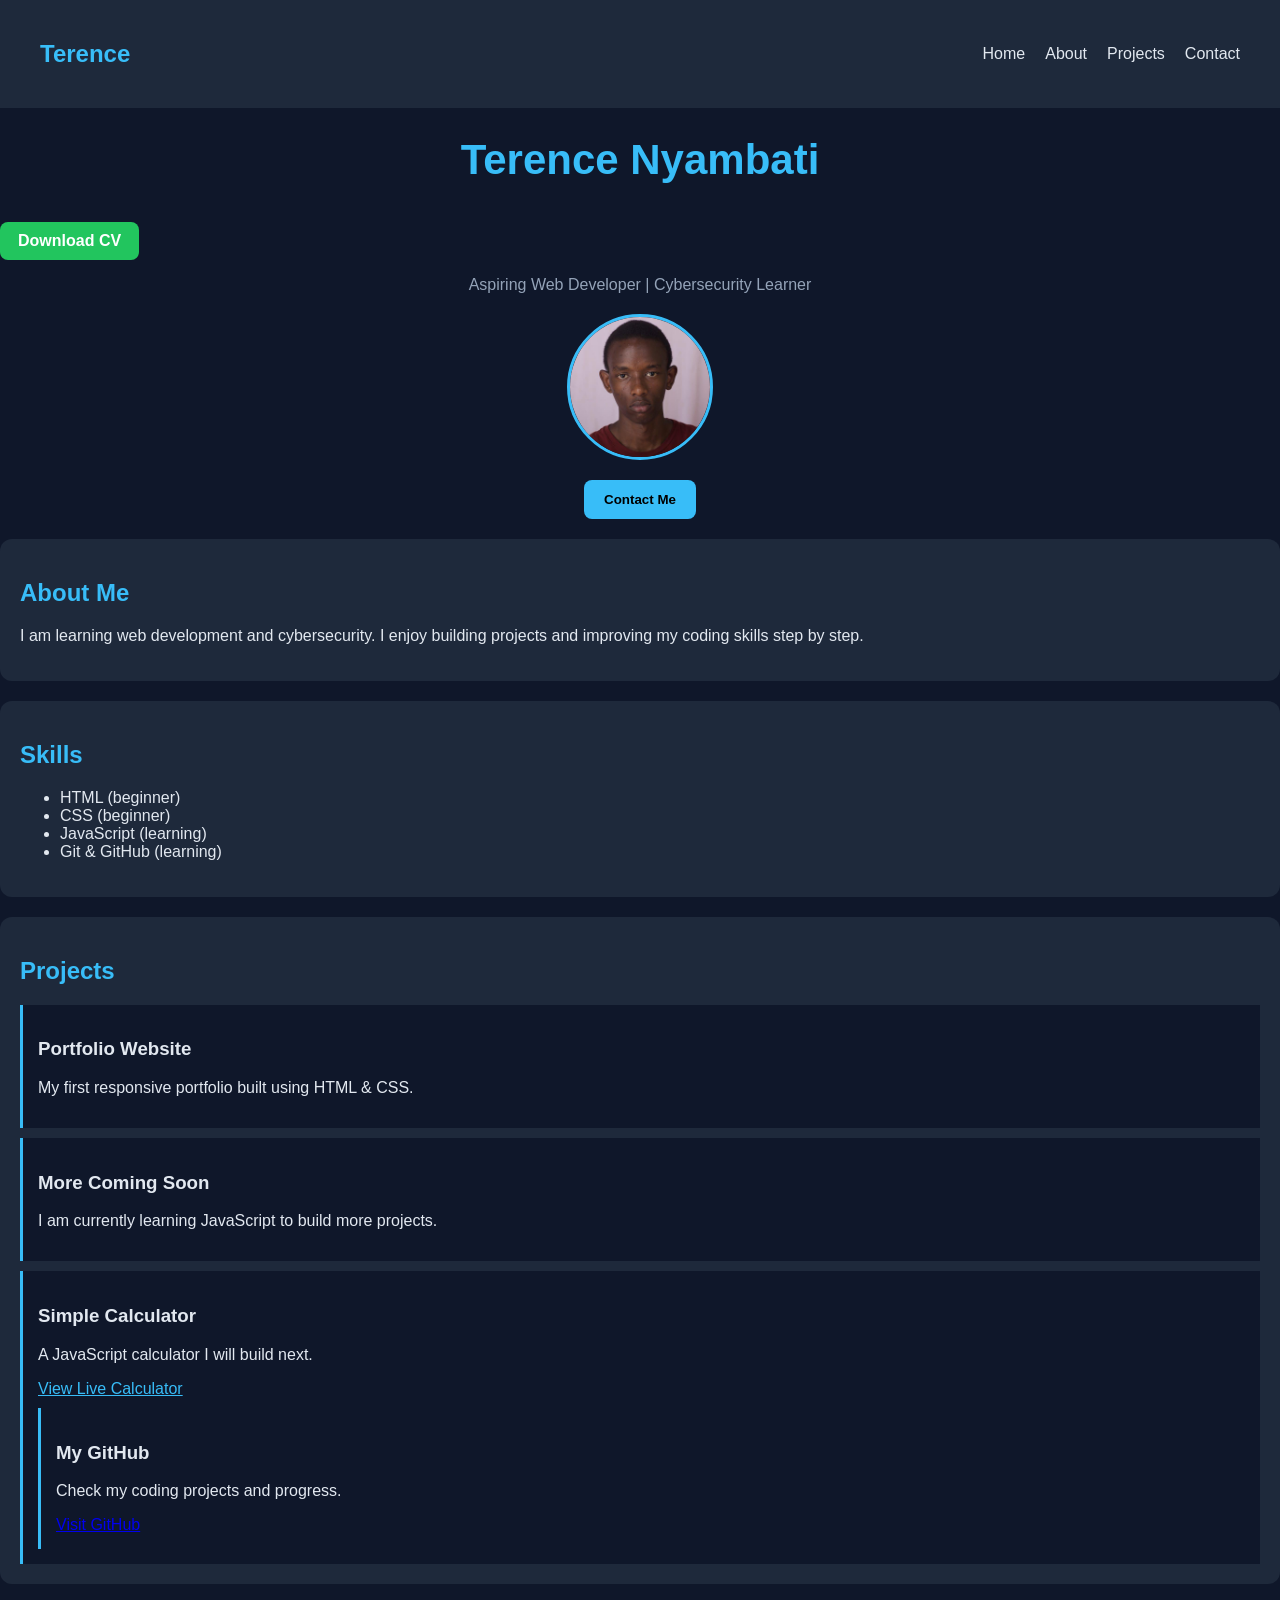
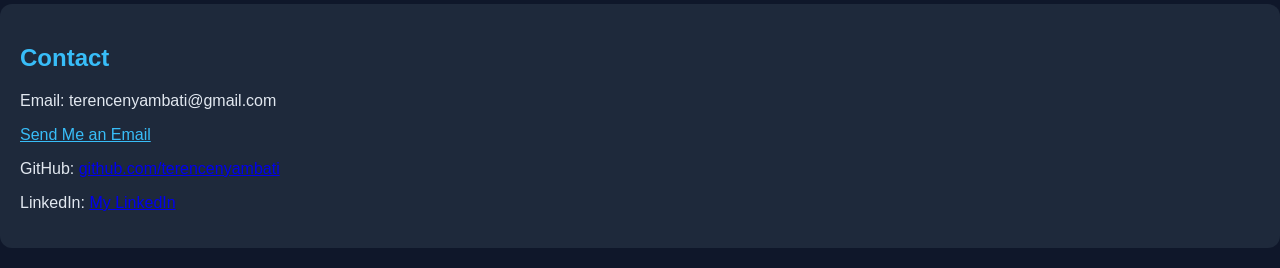
<file: index.html>
<!DOCTYPE html>
<html>

<head>
    <title>Terence | Developer Portfolio</title>
    <link rel="stylesheet" href="style.css">
</head>

<body>

    <nav class="navbar">

    <h2 class="logo">Terence</h2>

    <ul class="nav-links">
        <li><a href="#">Home</a></li>
        <li><a href="#">About</a></li>
        <li><a href="#">Projects</a></li>
        <li><a href="#">Contact</a></li>
    </ul>

</nav>

    <div class="container">

        <!-- HERO SECTION -->
        <h1>Terence Nyambati</h1>
        <a href="cv.pdf" download class="cv-button">
            Download CV
        </a>

        <p class="subtitle">
            Aspiring Web Developer | Cybersecurity Learner
        </p>

        <img src="profile.jpg" class="profile-pic" alt="My photo">

        <button onclick="alert('Thanks for visiting my portfolio!')">
            Contact Me
        </button>

        <!-- ABOUT -->
        <div class="card">
            <h2>About Me</h2>
            <p>
                I am learning web development and cybersecurity.
                I enjoy building projects and improving my coding skills step by step.
            </p>
        </div>

        <!-- SKILLS -->
        <div class="card">
            <h2>Skills</h2>

            <ul>
                <li>HTML (beginner)</li>
                <li>CSS (beginner)</li>
                <li>JavaScript (learning)</li>
                <li>Git & GitHub (learning)</li>
            </ul>
        </div>

        <!-- PROJECTS -->
        <div class="card">
            <h2>Projects</h2>

            <div class="project">
                <h3>Portfolio Website</h3>
                <p>My first responsive portfolio built using HTML & CSS.</p>
            </div>

            <div class="project">
                <h3>More Coming Soon</h3>
                <p>I am currently learning JavaScript to build more projects.</p>
            </div>
            
            <div class="project">
                     <h3>Simple Calculator</h3>
                     <p>A JavaScript calculator I will build next.</p>
                     <a href="calculator/index.html" target="_blank" style="color:#38bdf8;">
                          View Live Calculator
                     </a>
                     <div class="project">
                     <h3>My GitHub</h3>
                     <p>Check my coding projects and progress.</p>

                     <a href="https://github.com/terencenyambati" target="_blank">
                         Visit GitHub
                     </a>
</div>
            </div>

        </div>

        <!-- CONTACT -->
        <div class="card">
            <h2>Contact</h2>

            <p>Email: terencenyambati@gmail.com</p>

            <a href="mailto:terencenyambati@gmail.com" style="color:#38bdf8;">
                Send Me an Email
            </a>
            <p>
        GitHub:
            <a href="https://github.com/terencenyambati" target="_blank">
                 github.com/terencenyambati
            </a>
        </p>

        <p>
            LinkedIn:
            <a href="https://linkedin.com" target="_blank">
                 My LinkedIn
            </a>
        </p>
        
        </div>

    </div>

</body>

</html>
</file>
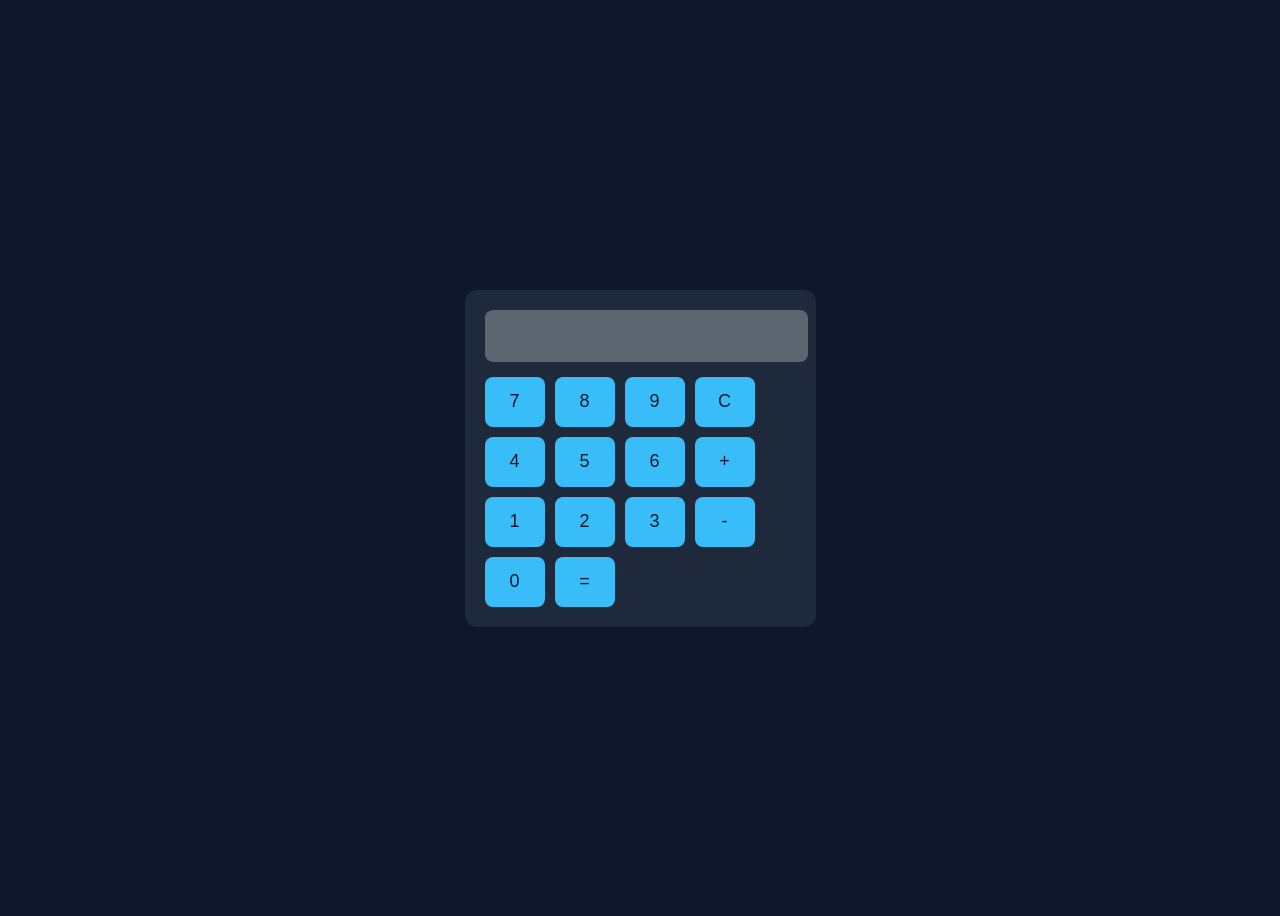
<file: calculator/index.html>
<!DOCTYPE html>
<html>

<head>
    <title>Calculator</title>
    <link rel="stylesheet" href="style.css">
</head>

<body>

    <div class="calculator">

        <input type="text" id="display" disabled>

        <div class="buttons">

            <button onclick="addNumber('7')">7</button>
            <button onclick="addNumber('8')">8</button>
            <button onclick="addNumber('9')">9</button>
            <button onclick="clearDisplay()">C</button>

            <button onclick="addNumber('4')">4</button>
            <button onclick="addNumber('5')">5</button>
            <button onclick="addNumber('6')">6</button>
            <button onclick="addNumber('+')">+</button>

            <button onclick="addNumber('1')">1</button>
            <button onclick="addNumber('2')">2</button>
            <button onclick="addNumber('3')">3</button>
            <button onclick="addNumber('-')">-</button>

            <button onclick="addNumber('0')">0</button>
            <button onclick="calculate()">=</button>

        </div>

    </div>

    <script src="script.js"></script>

</body>

</html>
</file>
<file: style.css>
html {
    scroll-behavior: smooth;
}
.navbar {
    display: flex;
    justify-content: space-between;
    align-items: center;
    padding: 20px 40px;
    background: #1e293b;
}

.logo {
    color: #38bdf8;
}

.nav-links {
    display: flex;
    list-style: none;
    gap: 20px;
}

.nav-links a {
    color: #e2e8f0;
    text-decoration: none;
    transition: 0.3s;
}

.nav-links a:hover {
    color: #38bdf8;
}
body {
    font-family: 'Segoe UI', sans-serif;
    background: #0f172a;
    margin: 0;
    padding: 0;
    color: #e2e8f0;
}

.container {
    .container {
    max-width: 900px;
    margin: auto;
    padding: 40px 20px;
}

h1 {
    font-size: 42px;
    color: #38bdf8;
    text-align: center;
}

.subtitle {
    text-align: center;
    color: #94a3b8;
}

.profile-pic {
    width: 140px;
    height: 140px;
    border-radius: 50%;
    display: block;
    margin: 20px auto;
    border: 3px solid #38bdf8;
}

h2 {
    color: #38bdf8;
}

.project {
    background: #0f172a;
    padding: 15px;
    margin-top: 10px;
    border-left: 3px solid #38bdf8;
}

button {
    display: block;
    margin: 20px auto;
    background: #38bdf8;
    border: none;
    padding: 12px 20px;
    border-radius: 8px;
    cursor: pointer;
    font-weight: bold;
    transition: 0.3s;
}

button:hover {
    transform: scale(1.05);
    background: #0ea5e9;
}
.cv-button {
    display: inline-block;
    margin-top: 10px;
    background: #22c55e;
    color: white;
    padding: 10px 18px;
    border-radius: 8px;
    text-decoration: none;
    font-weight: bold;
    transition: 0.3s;
}

.cv-button:hover {
    background: #16a34a;
    transform: scale(1.05);
}
.card {
    background: #1e293b;
    padding: 20px;
    margin: 20px 0;
    border-radius: 12px;
    transition: 0.3s ease;
}

.card:hover {
    transform: translateY(-5px);
}
</file>
<file: calculator/style.css>
body {
    background: #0f172a;
    display: flex;
    justify-content: center;
    align-items: center;
    height: 100vh;
    font-family: Arial, sans-serif;
}

.calculator {
    background: #1e293b;
    padding: 20px;
    border-radius: 12px;
}

#display {
    width: 100%;
    height: 50px;
    margin-bottom: 15px;
    font-size: 24px;
    text-align: right;
    padding-right: 10px;
    border: none;
    border-radius: 8px;
}

.buttons {
    display: grid;
    grid-template-columns: repeat(4, 60px);
    gap: 10px;
}

button {
    height: 50px;
    border: none;
    border-radius: 8px;
    background: #38bdf8;
    color: #0f172a;
    font-size: 18px;
    cursor: pointer;
    transition: 0.2s;
}

button:hover {
    transform: scale(1.05);
    background: #0ea5e9;
}
</file>
